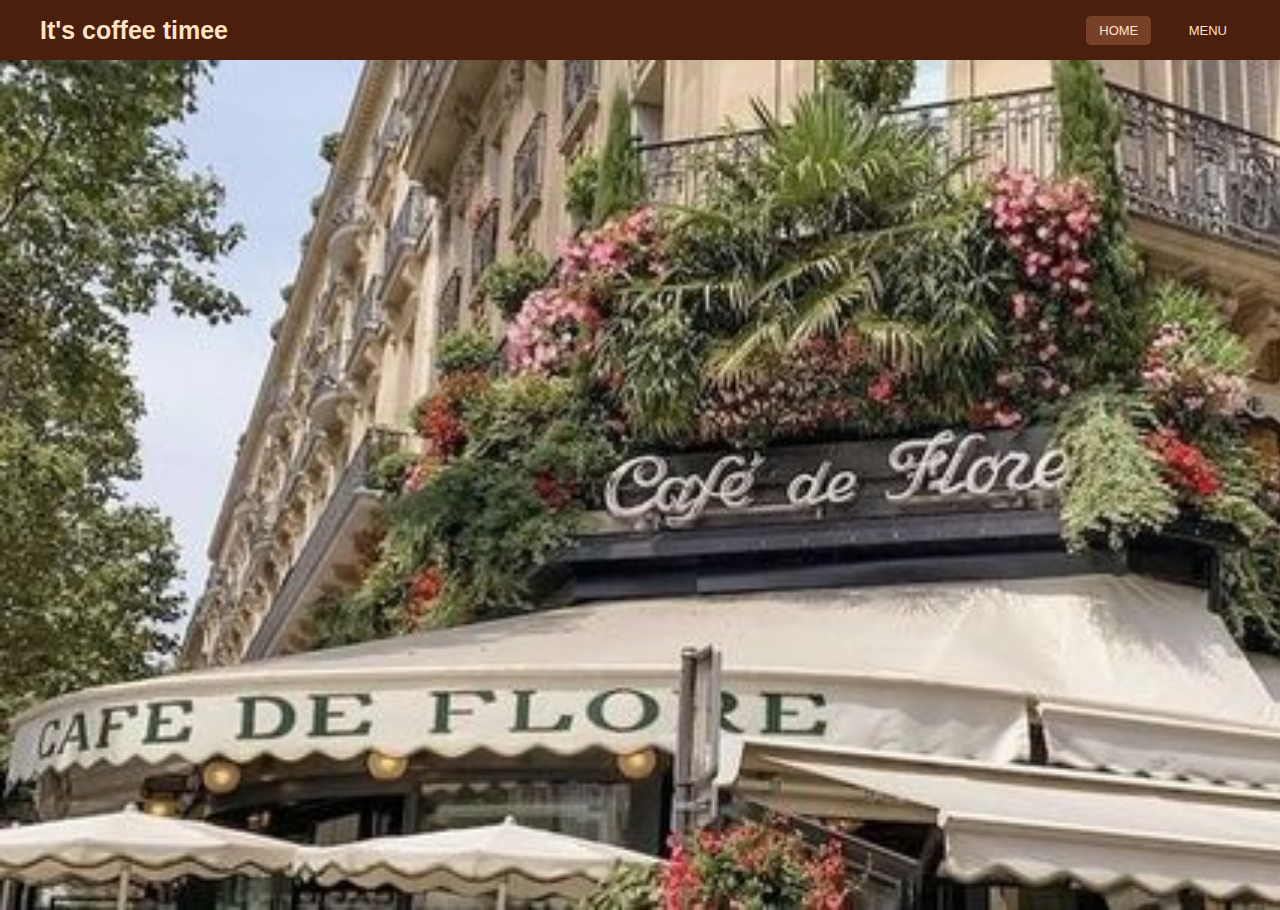
<file: index.html>
<!DOCTYPE html>
<html>
<head>
  <link rel="stylesheet" href="style.css">

</head>


<body>
    <nav>
      <label class="logo">It's coffee timee</label>

      <ul>
        <li> <a class="active" href="">home</a></li>
        <li> <a  href="">menu</a></li>
      </ul>
    </nav>

    <section></section>
</body>
</html>
</file>
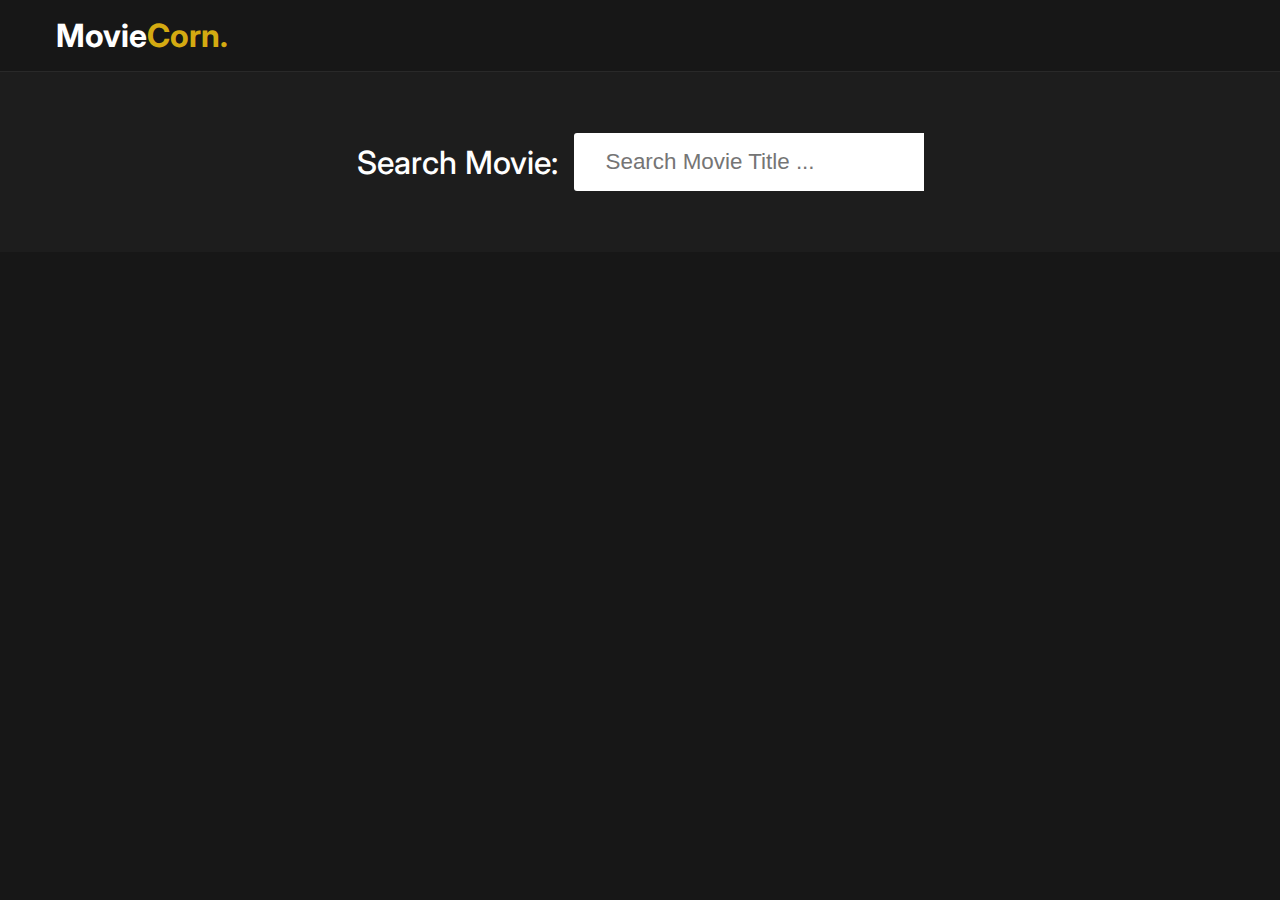
<file: CobaFilmList/index.html>
<!DOCTYPE html>
<html lang="en">
<head>
    <meta charset="UTF-8">
    <meta http-equiv="X-UA-Compatible" content="IE=edge">
    <meta name="viewport" content="width=device-width, initial-scale=1.0">
    <title>Daftar Film</title>
    <!-- ini buat nge hubungin ikon yang ada di font awesome -->
    <link rel="stylesheet" href="https://cdnjs.cloudflare.com/ajax/libs/font-awesome/6.0.0-beta3/css/all.min.css" integrity="sha512-Fo3rlrZj/k7ujTnHg4CGR2D7kSs0v4LLanw2qksYuRlEzO+tcaEPQogQ0KaoGN26/zrn20ImR1DfuLWnOo7aBA==" crossorigin="anonymous" referrerpolicy="no-referrer" />
    <!-- nyangkutin css yang ada di satu folder -->
    <link rel = "stylesheet" href = "style.css">
</head>
<body>
    
    <div class = "wrapper">
        <!-- logo -->
        <div class = "logo">
            <div class = "container">
                <!-- <i class="fa-solid fa-ticket fa-2xl"></i> -->
                <p>Movie<span>Corn.</span></p>
            </div>
        </div>
        <!-- end of logo -->
        <!-- search container -->
        <div class = "search-container">
            <div class = "search-element">
                <h3>Search Movie:</h3>
                <input type = "text" class = "form-control" placeholder="Search Movie Title ..." 
                id = "movie-search-box" onkeyup="findMovies()" onclick = "findMovies()">

                <div class = "search-list" id = "search-list">
                    <!-- list here -->
                    <!-- <div class = "search-list-item">
                        <div class = "search-item-thumbnail">
                            <img src = "medium-cover.jpg">
                        </div>
                        <div class = "search-item-info">
                            <h3>Guardians of the Galaxy Vol. 2</h3>
                            <p>2017</p>
                        </div>
                    </div> -->
                </div>
            </div>
        </div>
        <!-- end of search container -->

        <!-- result container -->
        <div class = "container">
            <div class = "result-container">
                <div class = "result-grid" id = "result-grid">
                    <!-- movie information here -->
                    <!-- <div class = "movie-poster">
                        <img src = "medium-cover.jpg" alt = "movie poster">
                    </div>
                    <div class = "movie-info">
                        <h3 class = "movie-title">Guardians of the Galaxy Vol. 2</h3>
                        <ul class = "movie-misc-info">
                            <li class = "year">Year: 2017</li>
                            <li class = "rated">Ratings: PG-13</li>
                            <li class = "released">Released: 05 May 2017</li>
                        </ul>
                        <p class = "genre"><b>Genre:</b> Action, Adventure, Comedy</p>
                        <p class = "writer"><b>Writer:</b> James Gunn, Don Abnett, Andy Lanning</p>
                        <p class = "actors"><b>Actors: </b>Chris Pratt, Zoe Saldana, Dave Bautista</p>
                        <p class = "plot"><b>Plot:</b> The Guardians struggle to keep together as a team while dealing with their personal family issues, notably Star-Lord's ecounter with his father the ambitious celestial being Ego.</p>
                        <p class = "language"><b>Language:</b> English</p>
                        <p class = "awards"><b><i class = "fas fa-award"></i></b> Nominated for 1 Oscar</p>
                    </div> -->
                </div>
            </div>
        </div>
        <!-- end of result container -->
    </div>


    <!-- movie app js -->
    <script src = "script.js"></script>
</body>
</html>
</file>
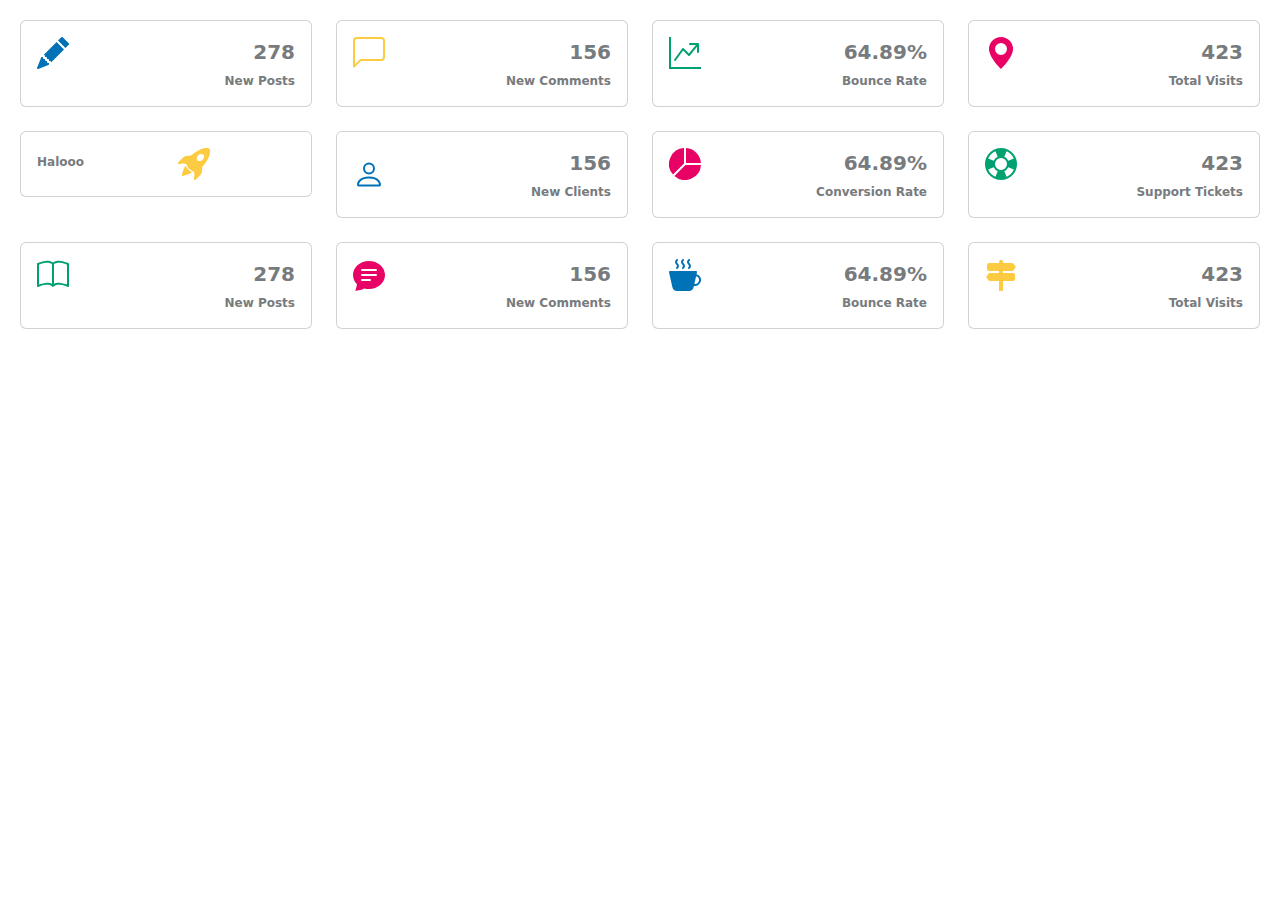
<file: Tugas 4/index.html>
<!DOCTYPE html>
<html lang="en">
<head>
  <title>Bootstrap Example</title>
  <meta charset="utf-8">
  <meta name="viewport" content="width=device-width, initial-scale=1">
  <link href="https://cdn.jsdelivr.net/npm/bootstrap@5.3.1/dist/css/bootstrap.min.css" rel="stylesheet">
  <link rel="stylesheet" href = "style.css">
  <script src="https://cdn.jsdelivr.net/npm/bootstrap@5.3.1/dist/js/bootstrap.bundle.min.js"></script>
</head>
<body>

<div class="row">
    
    <div class = "col-sm-3">
        <div class="card custom-card">
            <div class="card-body overflow-hidden justify-content-start align-items-center">
                <div class="row">
                    <!-- Kolom teks di sebelah kiri -->
                    <div class="col-md-6 ikon-tengah-kiri">
                        <svg xmlns="http://www.w3.org/2000/svg" width="32" height="32" fill="currentColor" class="bi bi-pencil-fill" viewBox="0 0 16 16">
                            <path d="M12.854.146a.5.5 0 0 0-.707 0L10.5 1.793 14.207 5.5l1.647-1.646a.5.5 0 0 0 0-.708l-3-3zm.646 6.061L9.793 2.5 3.293 9H3.5a.5.5 0 0 1 .5.5v.5h.5a.5.5 0 0 1 .5.5v.5h.5a.5.5 0 0 1 .5.5v.5h.5a.5.5 0 0 1 .5.5v.207l6.5-6.5zm-7.468 7.468A.5.5 0 0 1 6 13.5V13h-.5a.5.5 0 0 1-.5-.5V12h-.5a.5.5 0 0 1-.5-.5V11h-.5a.5.5 0 0 1-.5-.5V10h-.5a.499.499 0 0 1-.175-.032l-.179.178a.5.5 0 0 0-.11.168l-2 5a.5.5 0 0 0 .65.65l5-2a.5.5 0 0 0 .168-.11l.178-.178z"/>
                          </svg>
                       
                    </div>
        
                    <div class="col-md-6 text-right">
                        <div class="text-center">
                         <p class="ukuran-font-angka">278</p>
                         <p class = "ukuran-font-huruf">New Posts</p>
                        </div>
                    </div>
                </div>
            </div>
        </div>
        
    </div>

    <div class = "col-sm-3">
        <div class="card custom-card">
            <div class="card-body overflow-hidden">
                <div class="row">
                    <!-- Kolom teks di sebelah kiri -->
                    <div class="col-md-6">
                        <svg xmlns="http://www.w3.org/2000/svg" width="32" height="32" fill="currentColor" class="bi bi-chat-left" viewBox="0 0 16 16">
                            <path d="M14 1a1 1 0 0 1 1 1v8a1 1 0 0 1-1 1H4.414A2 2 0 0 0 3 11.586l-2 2V2a1 1 0 0 1 1-1h12zM2 0a2 2 0 0 0-2 2v12.793a.5.5 0 0 0 .854.353l2.853-2.853A1 1 0 0 1 4.414 12H14a2 2 0 0 0 2-2V2a2 2 0 0 0-2-2H2z"/>
                        </svg>
                       
                    </div>
        
                    <div class="col-md-6 text-right">
                        <div class="text-center">
                         <p class="ukuran-font-angka">156</p>
                         <p class = "ukuran-font-huruf">New Comments</p>
                        </div>
                    </div>
                </div>
            </div>
        </div>
        
    </div>

    <div class = "col-sm-3">
        <div class="card custom-card">
            <div class="card-body overflow-hidden">
                <div class="row">
                    <!-- Kolom teks di sebelah kiri -->
                    <div class="col-md-6">
                        <svg xmlns="http://www.w3.org/2000/svg" width="32" height="32" fill="currentColor" class="bi bi-graph-up-arrow" viewBox="0 0 16 16">
                            <path fill-rule="evenodd" d="M0 0h1v15h15v1H0V0Zm10 3.5a.5.5 0 0 1 .5-.5h4a.5.5 0 0 1 .5.5v4a.5.5 0 0 1-1 0V4.9l-3.613 4.417a.5.5 0 0 1-.74.037L7.06 6.767l-3.656 5.027a.5.5 0 0 1-.808-.588l4-5.5a.5.5 0 0 1 .758-.06l2.609 2.61L13.445 4H10.5a.5.5 0 0 1-.5-.5Z"/>
                          </svg>
                       
                    </div>
        
                    <div class="col-md-6 text-right">
                        <div class="text-center">
                         <p class="ukuran-font-angka">64.89%</p>
                         <p class = "ukuran-font-huruf">Bounce Rate</p>
                        </div>
                    </div>
                </div>
            </div>
        </div>
    </div>

    <div class = "col-sm-3">
        <div class="card custom-card">
            <div class="card-body overflow-hidden">
                <div class="row">
                    <!-- Kolom teks di sebelah kiri -->
                    <div class="col-md-6">
                        <svg xmlns="http://www.w3.org/2000/svg" width="32" height="32" fill="currentColor" class="bi bi-geo-alt-fill" viewBox="0 0 16 16">
                            <path d="M8 16s6-5.686 6-10A6 6 0 0 0 2 6c0 4.314 6 10 6 10zm0-7a3 3 0 1 1 0-6 3 3 0 0 1 0 6z"/>
                          </svg>
                       
                    </div>
        
                    <div class="col-md-6 text-right">
                        <div class="text-center">
                         <p class="ukuran-font-angka">423</p>
                         <p class = "ukuran-font-huruf">Total Visits</p>
                        </div>
                    </div>
                </div>
            </div>
        </div>
    </div>


</div>

<br>

<div class="row">
    
    <div class = "col-sm-3">
        <div class="card custom-card">
            <div class="card-body overflow-hidden">
                <div class="row">
                    <!-- Kolom teks di sebelah kiri -->
                    <div class="col-md-6">
                        <!-- <svg xmlns="http://www.w3.org/2000/svg" width="32" height="32" fill="currentColor" class="bi bi-rocket-takeoff-fill" viewBox="0 0 16 16">
                            <path d="M12.17 9.53c2.307-2.592 3.278-4.684 3.641-6.218.21-.887.214-1.58.16-2.065a3.578 3.578 0 0 0-.108-.563 2.22 2.22 0 0 0-.078-.23V.453c-.073-.164-.168-.234-.352-.295a2.35 2.35 0 0 0-.16-.045 3.797 3.797 0 0 0-.57-.093c-.49-.044-1.19-.03-2.08.188-1.536.374-3.618 1.343-6.161 3.604l-2.4.238h-.006a2.552 2.552 0 0 0-1.524.734L.15 7.17a.512.512 0 0 0 .433.868l1.896-.271c.28-.04.592.013.955.132.232.076.437.16.655.248l.203.083c.196.816.66 1.58 1.275 2.195.613.614 1.376 1.08 2.191 1.277l.082.202c.089.218.173.424.249.657.118.363.172.676.132.956l-.271 1.9a.512.512 0 0 0 .867.433l2.382-2.386c.41-.41.668-.949.732-1.526l.24-2.408Zm.11-3.699c-.797.8-1.93.961-2.528.362-.598-.6-.436-1.733.361-2.532.798-.799 1.93-.96 2.528-.361.599.599.437 1.732-.36 2.531Z"/>
                            <path d="M5.205 10.787a7.632 7.632 0 0 0 1.804 1.352c-1.118 1.007-4.929 2.028-5.054 1.903-.126-.127.737-4.189 1.839-5.18.346.69.837 1.35 1.411 1.925Z"/>
                          </svg> -->
                        <p  class = "ukuran-font-huruf-kiri">Halooo</p>
                       
                    </div>
        
                    <div class="col-md-6 text-right"> 
                        <!-- <div class="text-center">
                         <p class="ukuran-font-angka">278</p>
                         <p class = "ukuran-font-huruf">New Projects</p>
                        </div> -->
                        <svg xmlns="http://www.w3.org/2000/svg" width="32" height="32" fill="currentColor" class="bi bi-rocket-takeoff-fill" viewBox="0 0 16 16">
                            <path d="M12.17 9.53c2.307-2.592 3.278-4.684 3.641-6.218.21-.887.214-1.58.16-2.065a3.578 3.578 0 0 0-.108-.563 2.22 2.22 0 0 0-.078-.23V.453c-.073-.164-.168-.234-.352-.295a2.35 2.35 0 0 0-.16-.045 3.797 3.797 0 0 0-.57-.093c-.49-.044-1.19-.03-2.08.188-1.536.374-3.618 1.343-6.161 3.604l-2.4.238h-.006a2.552 2.552 0 0 0-1.524.734L.15 7.17a.512.512 0 0 0 .433.868l1.896-.271c.28-.04.592.013.955.132.232.076.437.16.655.248l.203.083c.196.816.66 1.58 1.275 2.195.613.614 1.376 1.08 2.191 1.277l.082.202c.089.218.173.424.249.657.118.363.172.676.132.956l-.271 1.9a.512.512 0 0 0 .867.433l2.382-2.386c.41-.41.668-.949.732-1.526l.24-2.408Zm.11-3.699c-.797.8-1.93.961-2.528.362-.598-.6-.436-1.733.361-2.532.798-.799 1.93-.96 2.528-.361.599.599.437 1.732-.36 2.531Z"/>
                            <path d="M5.205 10.787a7.632 7.632 0 0 0 1.804 1.352c-1.118 1.007-4.929 2.028-5.054 1.903-.126-.127.737-4.189 1.839-5.18.346.69.837 1.35 1.411 1.925Z"/>
                          </svg>
                    </div>
                </div>
            </div>
        </div>
    </div>

    <div class = "col-sm-3">
        <div class="card custom-card">
            <div class="card-body overflow-hidden">
                <div class="row">
                    <!-- Kolom teks di sebelah kiri -->
                    <div class="col-md-6">
                        <svg xmlns="http://www.w3.org/2000/svg" width="32" height="" fill="currentColor" class="bi bi-person" viewBox="0 0 16 16">
                            <path d="M8 8a3 3 0 1 0 0-6 3 3 0 0 0 0 6Zm2-3a2 2 0 1 1-4 0 2 2 0 0 1 4 0Zm4 8c0 1-1 1-1 1H3s-1 0-1-1 1-4 6-4 6 3 6 4Zm-1-.004c-.001-.246-.154-.986-.832-1.664C11.516 10.68 10.289 10 8 10c-2.29 0-3.516.68-4.168 1.332-.678.678-.83 1.418-.832 1.664h10Z"/>
                          </svg>
                       
                    </div>
        
                    <div class="col-md-6 text-right">
                        <div class="text-center">
                         <p class="ukuran-font-angka">156</p>
                         <p class = "ukuran-font-huruf">New Clients</p>
                        </div>
                    </div>
                </div>
            </div>
        </div>
    </div>

    <div class = "col-sm-3">
        <div class="card custom-card">
            <div class="card-body overflow-hidden">
                <div class="row">
                    <!-- Kolom teks di sebelah kiri -->
                    <div class="col-md-6">
                        <svg xmlns="http://www.w3.org/2000/svg" width="32" height="32" fill="currentColor" class="bi bi-pie-chart-fill" viewBox="0 0 16 16">
                            <path d="M15.985 8.5H8.207l-5.5 5.5a8 8 0 0 0 13.277-5.5zM2 13.292A8 8 0 0 1 7.5.015v7.778l-5.5 5.5zM8.5.015V7.5h7.485A8.001 8.001 0 0 0 8.5.015z"/>
                          </svg>
                       
                    </div>
        
                    <div class="col-md-6 text-right">
                        <div class="text-center">
                         <p class="ukuran-font-angka">64.89%</p>
                         <p class = "ukuran-font-huruf">Conversion Rate</p>
                        </div>
                    </div>
                </div>
            </div>
        </div>
    </div>

    <div class = "col-sm-3">
        <div class="card custom-card">
            <div class="card-body overflow-hidden">
                <div class="row">
                    <!-- Kolom teks di sebelah kiri -->
                    <div class="col-md-6">
                        <svg xmlns="http://www.w3.org/2000/svg" width="32" height="32" fill="currentColor" class="bi bi-life-preserver" viewBox="0 0 16 16">
                            <path d="M8 16A8 8 0 1 0 8 0a8 8 0 0 0 0 16zm6.43-5.228a7.025 7.025 0 0 1-3.658 3.658l-1.115-2.788a4.015 4.015 0 0 0 1.985-1.985l2.788 1.115zM5.228 14.43a7.025 7.025 0 0 1-3.658-3.658l2.788-1.115a4.015 4.015 0 0 0 1.985 1.985L5.228 14.43zm9.202-9.202-2.788 1.115a4.015 4.015 0 0 0-1.985-1.985l1.115-2.788a7.025 7.025 0 0 1 3.658 3.658zm-8.087-.87a4.015 4.015 0 0 0-1.985 1.985L1.57 5.228A7.025 7.025 0 0 1 5.228 1.57l1.115 2.788zM8 11a3 3 0 1 1 0-6 3 3 0 0 1 0 6z"/>
                          </svg>
                       
                    </div>
        
                    <div class="col-md-6 text-right">
                        <div class="text-center">
                         <p class="ukuran-font-angka">423</p>
                         <p class = "ukuran-font-huruf">Support Tickets</p>
                        </div>
                    </div>
                </div>
            </div>
        </div>
    </div>


</div>

<br>
<div class="row">
    
    <div class = "col-sm-3">
        <div class="card custom-card">
            <div class="card-body overflow-hidden">
                <div class="row">
                    <!-- Kolom teks di sebelah kiri -->
                    <div class="col-md-6">
                        <svg xmlns="http://www.w3.org/2000/svg" width="32" height="32" fill="currentColor" class="bi bi-book" viewBox="0 0 16 16">
                            <path d="M1 2.828c.885-.37 2.154-.769 3.388-.893 1.33-.134 2.458.063 3.112.752v9.746c-.935-.53-2.12-.603-3.213-.493-1.18.12-2.37.461-3.287.811V2.828zm7.5-.141c.654-.689 1.782-.886 3.112-.752 1.234.124 2.503.523 3.388.893v9.923c-.918-.35-2.107-.692-3.287-.81-1.094-.111-2.278-.039-3.213.492V2.687zM8 1.783C7.015.936 5.587.81 4.287.94c-1.514.153-3.042.672-3.994 1.105A.5.5 0 0 0 0 2.5v11a.5.5 0 0 0 .707.455c.882-.4 2.303-.881 3.68-1.02 1.409-.142 2.59.087 3.223.877a.5.5 0 0 0 .78 0c.633-.79 1.814-1.019 3.222-.877 1.378.139 2.8.62 3.681 1.02A.5.5 0 0 0 16 13.5v-11a.5.5 0 0 0-.293-.455c-.952-.433-2.48-.952-3.994-1.105C10.413.809 8.985.936 8 1.783z"/>
                          </svg>
                       
                    </div>
        
                    <div class="col-md-6 text-right">
                        <div class="text-center">
                         <p class="ukuran-font-angka">278</p>
                         <p class = "ukuran-font-huruf">New Posts</p>
                        </div>
                    </div>
                </div>
            </div>
        </div>
    </div>

    <div class = "col-sm-3">
        <div class="card custom-card">
            <div class="card-body overflow-hidden">
                <div class="row">
                    <!-- Kolom teks di sebelah kiri -->
                    <div class="col-md-6">
                        <svg xmlns="http://www.w3.org/2000/svg" width="32" height="32" fill="currentColor" class="bi bi-chat-text-fill" viewBox="0 0 16 16">
                            <path d="M16 8c0 3.866-3.582 7-8 7a9.06 9.06 0 0 1-2.347-.306c-.584.296-1.925.864-4.181 1.234-.2.032-.352-.176-.273-.362.354-.836.674-1.95.77-2.966C.744 11.37 0 9.76 0 8c0-3.866 3.582-7 8-7s8 3.134 8 7zM4.5 5a.5.5 0 0 0 0 1h7a.5.5 0 0 0 0-1h-7zm0 2.5a.5.5 0 0 0 0 1h7a.5.5 0 0 0 0-1h-7zm0 2.5a.5.5 0 0 0 0 1h4a.5.5 0 0 0 0-1h-4z"/>
                          </svg>
                       
                    </div>
        
                    <div class="col-md-6 text-right">
                        <div class="text-center">
                         <p class="ukuran-font-angka">156</p>
                         <p class = "ukuran-font-huruf">New Comments</p>
                        </div>
                    </div>
                </div>
            </div>
        </div>
    </div>

    <div class = "col-sm-3">
        <div class="card custom-card">
            <div class="card-body overflow-hidden">
                <div class="row">
                    <!-- Kolom teks di sebelah kiri -->
                    <div class="col-md-6">
                        <svg xmlns="http://www.w3.org/2000/svg" width="32" height="32" fill="currentColor" class="bi bi-cup-hot-fill" viewBox="0 0 16 16">
                            <path fill-rule="evenodd" d="M.5 6a.5.5 0 0 0-.488.608l1.652 7.434A2.5 2.5 0 0 0 4.104 16h5.792a2.5 2.5 0 0 0 2.44-1.958l.131-.59a3 3 0 0 0 1.3-5.854l.221-.99A.5.5 0 0 0 13.5 6H.5ZM13 12.5a2.01 2.01 0 0 1-.316-.025l.867-3.898A2.001 2.001 0 0 1 13 12.5Z"/>
                            <path d="m4.4.8-.003.004-.014.019a4.167 4.167 0 0 0-.204.31 2.327 2.327 0 0 0-.141.267c-.026.06-.034.092-.037.103v.004a.593.593 0 0 0 .091.248c.075.133.178.272.308.445l.01.012c.118.158.26.347.37.543.112.2.22.455.22.745 0 .188-.065.368-.119.494a3.31 3.31 0 0 1-.202.388 5.444 5.444 0 0 1-.253.382l-.018.025-.005.008-.002.002A.5.5 0 0 1 3.6 4.2l.003-.004.014-.019a4.149 4.149 0 0 0 .204-.31 2.06 2.06 0 0 0 .141-.267c.026-.06.034-.092.037-.103a.593.593 0 0 0-.09-.252A4.334 4.334 0 0 0 3.6 2.8l-.01-.012a5.099 5.099 0 0 1-.37-.543A1.53 1.53 0 0 1 3 1.5c0-.188.065-.368.119-.494.059-.138.134-.274.202-.388a5.446 5.446 0 0 1 .253-.382l.025-.035A.5.5 0 0 1 4.4.8Zm3 0-.003.004-.014.019a4.167 4.167 0 0 0-.204.31 2.327 2.327 0 0 0-.141.267c-.026.06-.034.092-.037.103v.004a.593.593 0 0 0 .091.248c.075.133.178.272.308.445l.01.012c.118.158.26.347.37.543.112.2.22.455.22.745 0 .188-.065.368-.119.494a3.31 3.31 0 0 1-.202.388 5.444 5.444 0 0 1-.253.382l-.018.025-.005.008-.002.002A.5.5 0 0 1 6.6 4.2l.003-.004.014-.019a4.149 4.149 0 0 0 .204-.31 2.06 2.06 0 0 0 .141-.267c.026-.06.034-.092.037-.103a.593.593 0 0 0-.09-.252A4.334 4.334 0 0 0 6.6 2.8l-.01-.012a5.099 5.099 0 0 1-.37-.543A1.53 1.53 0 0 1 6 1.5c0-.188.065-.368.119-.494.059-.138.134-.274.202-.388a5.446 5.446 0 0 1 .253-.382l.025-.035A.5.5 0 0 1 7.4.8Zm3 0-.003.004-.014.019a4.077 4.077 0 0 0-.204.31 2.337 2.337 0 0 0-.141.267c-.026.06-.034.092-.037.103v.004a.593.593 0 0 0 .091.248c.075.133.178.272.308.445l.01.012c.118.158.26.347.37.543.112.2.22.455.22.745 0 .188-.065.368-.119.494a3.198 3.198 0 0 1-.202.388 5.385 5.385 0 0 1-.252.382l-.019.025-.005.008-.002.002A.5.5 0 0 1 9.6 4.2l.003-.004.014-.019a4.149 4.149 0 0 0 .204-.31 2.06 2.06 0 0 0 .141-.267c.026-.06.034-.092.037-.103a.593.593 0 0 0-.09-.252A4.334 4.334 0 0 0 9.6 2.8l-.01-.012a5.099 5.099 0 0 1-.37-.543A1.53 1.53 0 0 1 9 1.5c0-.188.065-.368.119-.494.059-.138.134-.274.202-.388a5.446 5.446 0 0 1 .253-.382l.025-.035A.5.5 0 0 1 10.4.8Z"/>
                          </svg>
                       
                    </div>
        
                    <div class="col-md-6 text-right">
                        <div class="text-center">
                         <p class="ukuran-font-angka">64.89%</p>
                         <p class = "ukuran-font-huruf">Bounce Rate</p>
                        </div>
                    </div>
                </div>
            </div>
        </div>
    </div>

    <div class = "col-sm-3">
        <div class="card custom-card">
            <div class="card-body overflow-hidden">
                <div class="row">
                    <!-- Kolom teks di sebelah kiri -->
                    <div class="col-md-6">
                        <svg xmlns="http://www.w3.org/2000/svg" width="32" height="32" fill="currentColor" class="bi bi-signpost-2-fill" viewBox="0 0 16 16">
                            <path d="M7.293.707A1 1 0 0 0 7 1.414V2H2a1 1 0 0 0-1 1v2a1 1 0 0 0 1 1h5v1H2.5a1 1 0 0 0-.8.4L.725 8.7a.5.5 0 0 0 0 .6l.975 1.3a1 1 0 0 0 .8.4H7v5h2v-5h5a1 1 0 0 0 1-1V8a1 1 0 0 0-1-1H9V6h4.5a1 1 0 0 0 .8-.4l.975-1.3a.5.5 0 0 0 0-.6L14.3 2.4a1 1 0 0 0-.8-.4H9v-.586A1 1 0 0 0 7.293.707z"/>
                          </svg>
                       
                    </div>
        
                    <div class="col-md-6 text-right">
                        <div class="text-center">
                         <p class="ukuran-font-angka">423</p>
                         <p class = "ukuran-font-huruf">Total Visits</p>
                        </div>
                    </div>
                </div>
            </div>
        </div>
    </div>


</div>



</body>
</html>
</file>
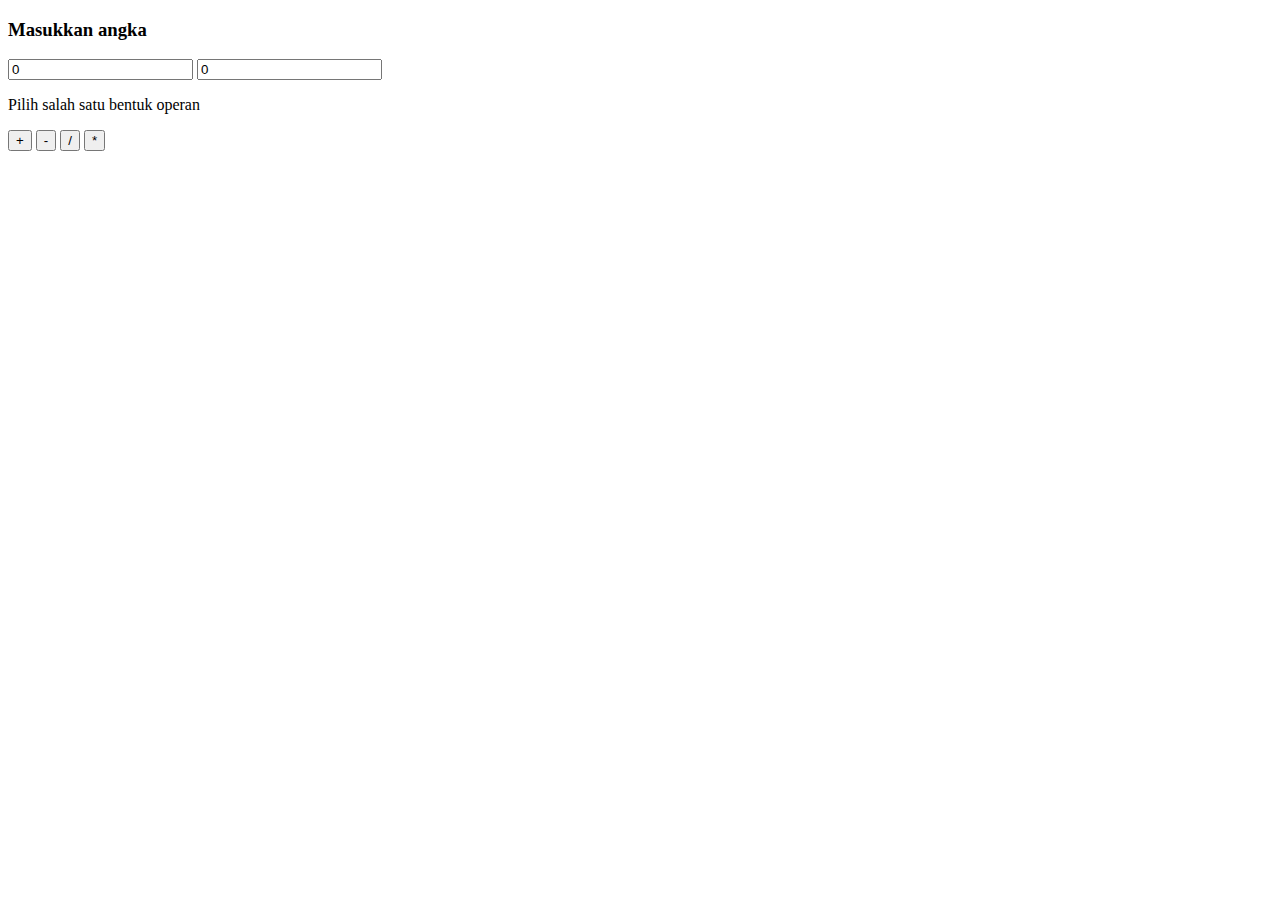
<file: Tugas3/index.html>
<!DOCTYPE html>
<html>
<head>
    <title>CALCULATOR</title>
</head>


<body>
    <h3>Masukkan angka</h3>

<input type="number" id="myNumber1" value="0">
<input type="number" id="myNumber2" value="0">

<p>Pilih salah satu bentuk operan</p>

<button onclick="tambah()">+</button>

<button onclick="kurang()">-</button>

<button onclick="bagi()">/</button>

<button onclick="kali()">*</button>


<p id="hasil"></p>

<script>
function tambah() {
  let x = parseInt(document.getElementById("myNumber1").value);
  let y = parseInt(document.getElementById("myNumber2").value);
  document.getElementById("hasil").innerHTML = x + y;
}

function kurang() {
  let x = parseInt(document.getElementById("myNumber1").value);
  let y = parseInt(document.getElementById("myNumber2").value);
  document.getElementById("hasil").innerHTML = x - y;
}

function bagi() {
  let x = parseInt(document.getElementById("myNumber1").value);
  let y = parseInt(document.getElementById("myNumber2").value);
  document.getElementById("hasil").innerHTML = x / y;
}

function kali() {
  let x = parseInt(document.getElementById("myNumber1").value);
  let y = parseInt(document.getElementById("myNumber2").value);
  document.getElementById("hasil").innerHTML = x * y;
}
</script> 
</body>
</html>
</file>
<file: style.css>
*{
    padding:0;
    margin: 0;
    list-style: none;
    text-decoration: none;
    box-sizing: border-box;
    /* background-color: antiquewhite; */
}

body{
    font-family: sans-serif;
}

/*nav itu navigator jadi ntar klo dipencet bakal berfungsi*/
nav{
    background: #4B1F0E;
    height: 60px;
    width: 100%;
}

/*buat di label nya*/
label.logo{
    color: bisque;
    font-size: 25px;
    line-height: 60px;/*buat ngasih jarak di ketinggiannya ini dikasih 50 soalnya height di nav nya 50*/
    padding: 0 40px; /*buat ngasih jarak ke tengah width*/
    font-weight: bold; /*buat ngatur ketebalan tulisan*/
    /* transition: transform 0.5s; */
}

/* label.logo:hover{
    transform: rotateY(90deg);
} */

nav ul{
    float: right; /*buat naruh menu lainnya di pojok kanan*/
    margin-right: 30px ; /*buat naruh menu nya agak ke tengah*/
}

nav ul li{
    display: inline-block; /*buat menu lainnya jadi sejajar*/
    line-height: 60px; /*buat naruh si menu lainnya di tengah*/
    margin: 0 10px; /*buat ngasih jarak antara dua menu nya*/
}

nav ul li a{
    color:bisque;
    font-size: 13px; 
    padding: 7px 13px;
    border-radius: 5px ;
    text-transform: uppercase;
}

a.active,a:hover{
    background:#794028; /*buat ngasih warna menu*/
    transition: 0.5s;
}


#check{
    display: none;
}

@media (max-width: 952px){
    label.logo{
        font-size:30px;
        padding-left: 50px;
    }
    nav ul li a{
        font-size: 10px;
    }
}

section{
    background: url(cafe2.jpg) no-repeat;
    background-size: cover;
    height:calc(100vh - 50px);
}
</file>
<file: CobaFilmList/style.css>
@import url('https://fonts.googleapis.com/css2?family=Inter:wght@300;400;500;600;700;800&display=swap');

:root{
    --md-dark-color: #1d1d1d;
    --dark-color: #171717;
    --light-dark-color: #292929;
    --yellow-color: #d4aa11;
}
*{
    padding: 0;
    margin: 0;
    -webkit-box-sizing: border-box;
            box-sizing: border-box;
}
body{
    font-family: 'Inter', sans-serif;
}
a{
    text-decoration: none;
}
img{
    width: 100%;
    display: block;
}
.wrapper{
    min-height: 100vh;
    background-color: var(--dark-color);
}
.wrapper .container{
    max-width: 1200px;
    margin: 0 auto;
    padding: 0 1rem;
}
.search-container{
    background-color: var(--md-dark-color);
    height: 180px;
    display: -webkit-box;
    display: -ms-flexbox;
    display: flex;
    -webkit-box-align: center;
        -ms-flex-align: center;
            align-items: center;
    -webkit-box-pack: center;
        -ms-flex-pack: center;
            justify-content: center;
}
.logo{
    padding: 1rem 0;
    border-bottom: 1px solid var(--light-dark-color);
}
.logo p{
    font-size: 2rem;
    color: #fff;
    font-weight: bold;
}
.logo p span{
    color: var(--yellow-color);
}

/* .logo .fa-solid .fa-ticket{
    font-size: 2rem;
} */
.search-element{
    display: -webkit-box;
    display: -ms-flexbox;
    display: flex;
    -webkit-box-align: stretch;
        -ms-flex-align: stretch;
            align-items: stretch;
    -webkit-box-pack: center;
        -ms-flex-pack: center;
            justify-content: center;
    -webkit-box-orient: vertical;
    -webkit-box-direction: normal;
        -ms-flex-direction: column;
            flex-direction: column;
    position: relative;
}
.search-element h3{
    -ms-flex-item-align: center;
        align-self: center;
    margin-right: 1rem;
    font-size: 2rem;
    color: #fff;
    font-weight: 500;
    margin-bottom: 1.5rem;
}
.search-element .form-control{
    padding: 1rem 2rem;
    font-size: 1.4rem;
    border: none;
    border-top-left-radius: 3px;
    border-bottom-left-radius: 3px;
    outline: none;
    color: var(--light-dark-color);
    width: 350px;
}
.search-list{
    position: absolute;
    right: 0;
    top: 100%;
    max-height: 500px;
    overflow-y: scroll;
    z-index: 10;
}
.search-list .search-list-item{
    background-color: var(--light-dark-color);
    padding: 0.5rem;
    border-bottom: 1px solid var(--dark-color);
    width: calc(350px - 8px);
    color: #fff;
    cursor: pointer;
    -webkit-transition: background-color 200ms ease;
    -o-transition: background-color 200ms ease;
    transition: background-color 200ms ease;
}
.search-list .search-list-item:Hover{
    background-color: #1f1f1f;
}
.search-list-item{
    display: -webkit-box;
    display: -ms-flexbox;
    display: flex;
    -webkit-box-align: center;
        -ms-flex-align: center;
            align-items: center;
}
.search-item-thumbnail img{
    width: 40px;
    margin-right: 1rem;
}
.search-item-info h3{
    font-weight: 600;
    font-size: 1rem;
}
.search-item-info p{
    font-size: 0.8rem;
    margin-top: 0.5rem;
    font-weight: 600;
    opacity: 0.6;
}

/* thumbnail */
.search-list::-webkit-scrollbar{
    width: 8px;
}
.search-list::-webkit-scrollbar-track{
    -webkit-box-shadow: inset 0 0 6px rgba(0, 0, 0, 0.3);
            box-shadow: inset 0 0 6px rgba(0, 0, 0, 0.3);
}
.search-list::-webkit-scrollbar-thumb{
    background-color: var(--yellow-color);
    outline: none;
    border-radius: 10px;
}

/* js related class */
.hide-search-list{
    display: none;
}

/* movie result */
.result-container{
    padding: 3rem 0;
}
.movie-poster img{
    max-width: 300px;
    margin: 0 auto;
    border: 4px solid #fff;
}
.movie-info{
    text-align: center;
    color: #fff;
    padding-top: 3rem;
}

/* movie info stylings */
.movie-title{
    font-size: 2rem;
    color: var(--yellow-color);
}
.movie-misc-info{
    list-style-type: none;
    display: -webkit-box;
    display: -ms-flexbox;
    display: flex;
    -webkit-box-align: center;
        -ms-flex-align: center;
            align-items: center;
    -webkit-box-pack: center;
        -ms-flex-pack: center;
            justify-content: center;
    padding: 1rem;
}
.movie-info .year{
    font-weight: 500;
}
.movie-info .rated{
    background-color: var(--yellow-color);
    padding: 0.4rem;
    margin: 0 0.4rem;
    border-radius: 3px;
    font-weight: 600;
}
.movie-info .released{
    font-size: 0.9rem;
    opacity: 0.9;
}
.movie-info .writer{
    padding: 0.5rem;
    margin: 1rem 0;
}
.movie-info .genre{
    background-color: var(--light-dark-color);
    display: inline-block;
    padding: 0.5rem;
    border-radius: 3px;
}
.movie-info .plot{
    max-width: 400px;
    margin: 1rem auto;
}
.movie-info .language{
    color: var(--yellow-color);
    font-style: italic;
}
.movie-info .awards{
    font-weight: 300;
    font-size: 0.9rem;
}
.movie-info .awards i{
    color: var(--yellow-color);
    margin: 1rem 0.7rem 0 0;
}

@media(max-width: 450px){
    .logo p{
        font-size: 1.4rem;
    }
    .search-element .form-control{
        width: 90%;
        margin: 0 auto;
        padding: 0.5rem 1rem;
    }
    .search-element h3{
        font-size: 1.4rem;
    }
    .search-list{
        width: 90%;
        right: 50%;
        -webkit-transform: translateX(50%);
            -ms-transform: translateX(50%);
                transform: translateX(50%);
    }
    .search-list .search-list-item{
        width: 100%;
    }
    .movie-misc-info{
        -webkit-box-orient: vertical;
        -webkit-box-direction: normal;
            -ms-flex-direction: column;
                flex-direction: column;
    }
    .movie-misc-info li:nth-child(2){
        margin: 0.8rem 0;
    }
}

@media(min-width: 800px){
    .search-element{
        -webkit-box-orient: horizontal;
        -webkit-box-direction: normal;
            -ms-flex-direction: row;
                flex-direction: row;
    }
    .search-element h3{
        margin-bottom: 0;
    }
    .result-grid{
        display: grid;
        grid-template-columns: repeat(2, 1fr);
    }
    .movie-info{
        text-align: left;
        padding-top: 0;
    }
    .movie-info .movie-misc-info{
        -webkit-box-pack: start;
            -ms-flex-pack: start;
                justify-content: flex-start;
        padding-left: 0;
    }
    .movie-info .plot{
        margin-left: 0;
    }
    .movie-info .writer{
        padding-left: 0;
        margin-left: 0;
    }
}
</file>
<file: Tugas 4/style.css>
body{
  margin-left: 20px;
  margin-right: 20px;
  margin-top: 20px;
}
.custom-card{
  /* width: 200px; */
  /* height: 70px;  */
}

.ukuran-font-angka{
  color:#777b7e;
  font-size: 20px;
  text-align: right;
  margin-bottom: 5px;
  margin-top: 0%;
  font-weight: bold;
  
}

.ukuran-font-angka-kiri{
  color:#777b7e;
  font-size: 20px;
  margin-bottom: 5px;
  margin-top: 0%;
  font-weight: bold;
}

.ukuran-font-huruf{
  color:#777b7e;
  font-size: 12px;
  text-align: right;
  margin-top: 5px;
  margin-bottom: 0%;
  font-weight: bold;
}

.ukuran-font-huruf-kiri{
  color:#777b7e;
  font-size: 12px;
  margin-top: 5px;
  margin-bottom: 0%;
  font-weight: bold;
}


.vertical-center {
  display: flex;
  flex-direction: column;
  justify-content: center;
  height: 100%;
}

.ikon-tengah-kiri{
  top : 50% ;
  bottom: 50%;

}

.ikon-kanan{
  float: right;
  margin-left: 0%;
}

/* Mengganti warna ikon bi-pencil-fill menjadi merah */
.bi-pencil-fill{
    color: #0172b6;
  }
  
  /* Mengganti warna ikon bi-chat-left menjadi biru */
  .bi-chat-left {
    color: #fccb42;
    
  }
  
  /*buat ganti warna icon bootstraps*/
  .bi-graph-up-arrow {
    color: #00a170;
  }

  .bi-geo-alt-fill{
    color : #e80265 ;
  }

  .bi-rocket-takeoff-fill{
    color :#fccb42;
  }

  .bi-person{
    color :#0172b6;
  }

  .bi-pie-chart-fill{
    color :#e80265;
  }

  .bi-life-preserver{
    color :#00a170;
  }
  
  .bi-book{
    color:#00a170
  }

  .bi-chat-text-fill{
    color: #e80265;
  }

  .bi-cup-hot-fill{
    color:#0172b6;
  }

  .bi-signpost-2-fill{
    color:#fccb42
  }
</file>
